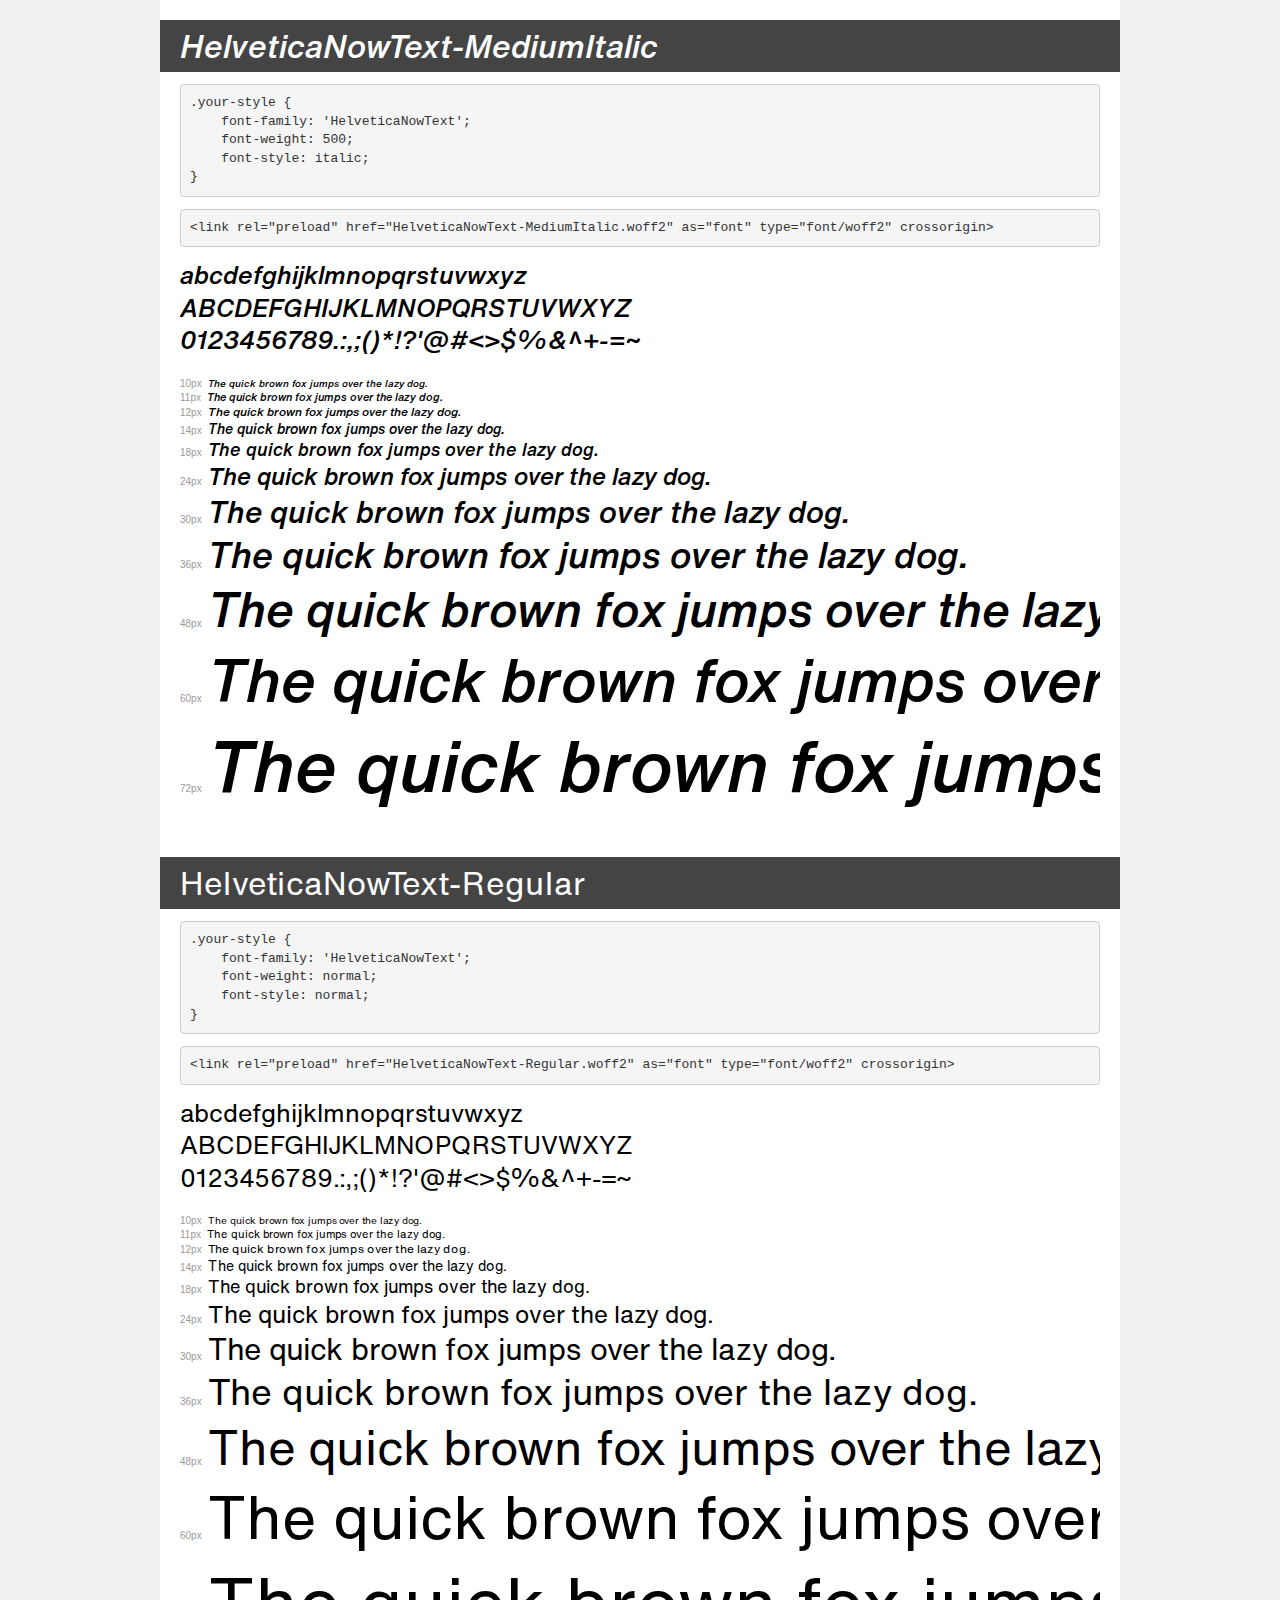
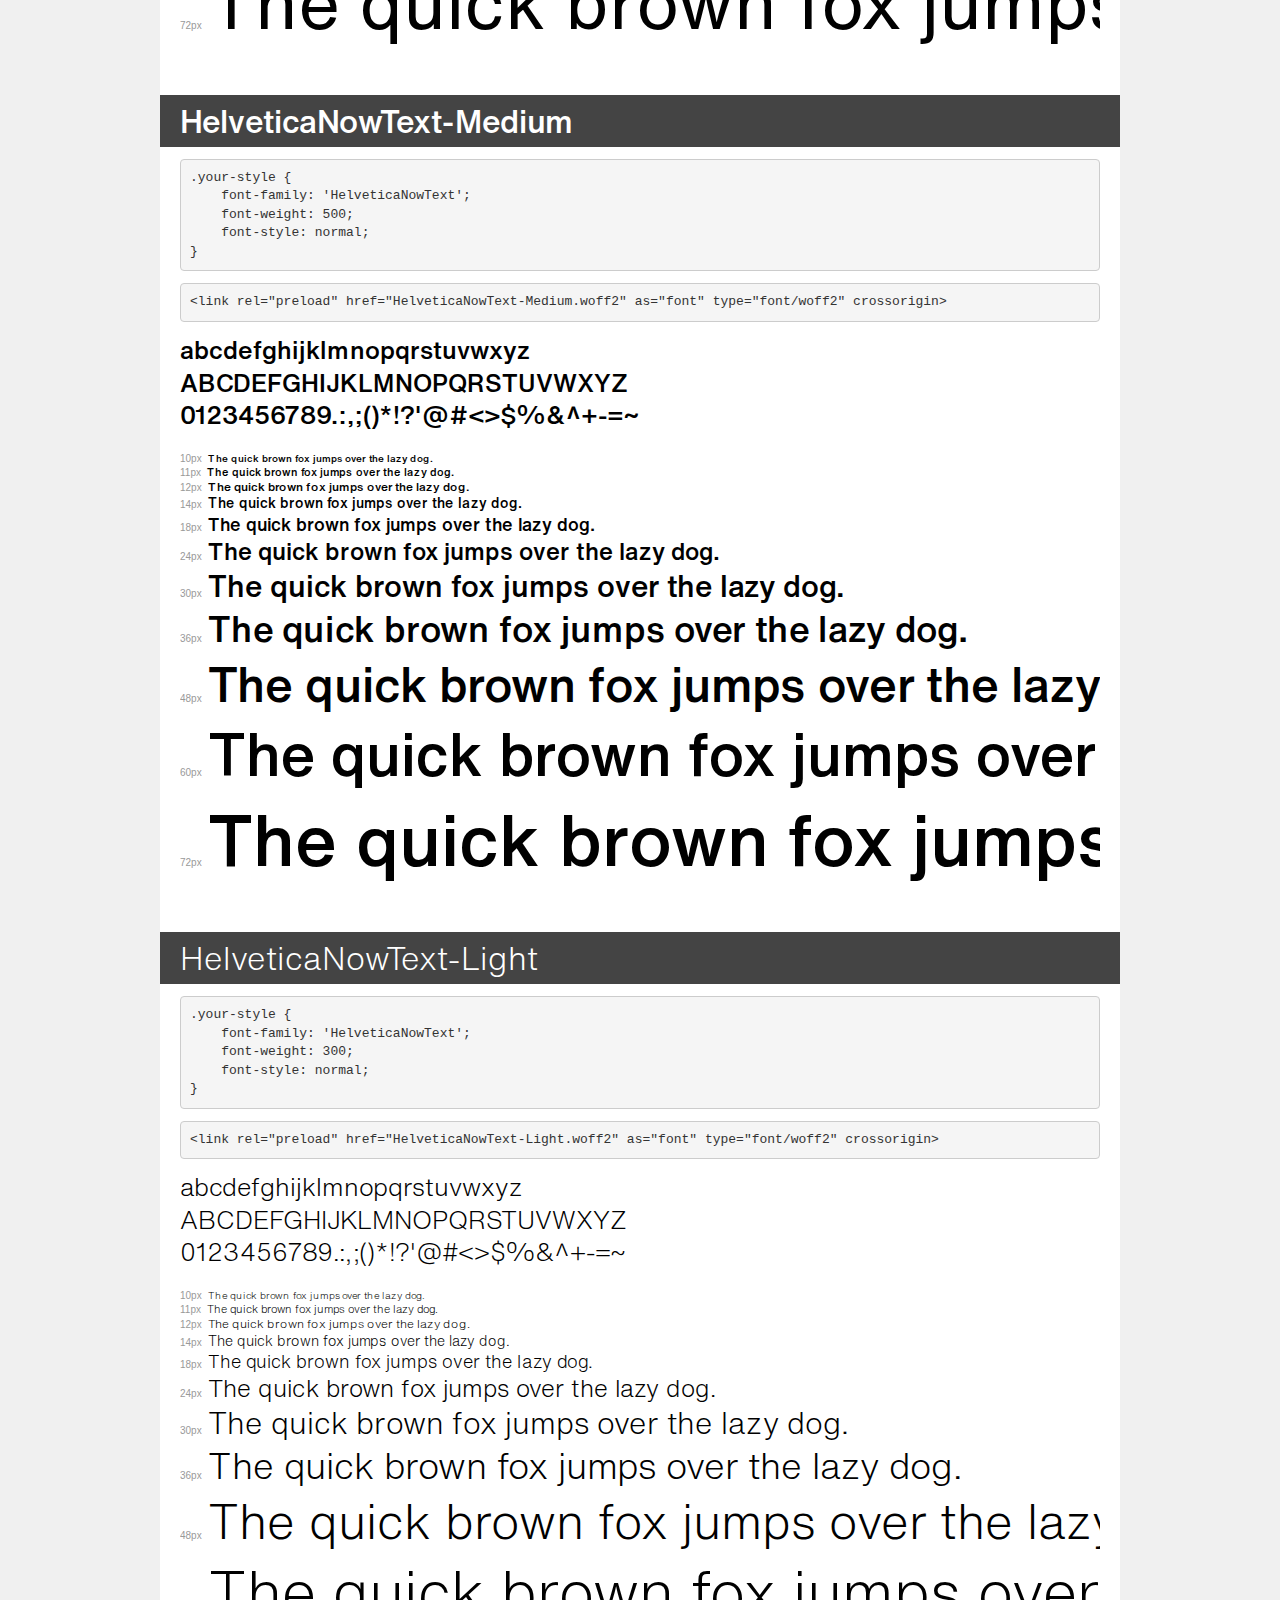
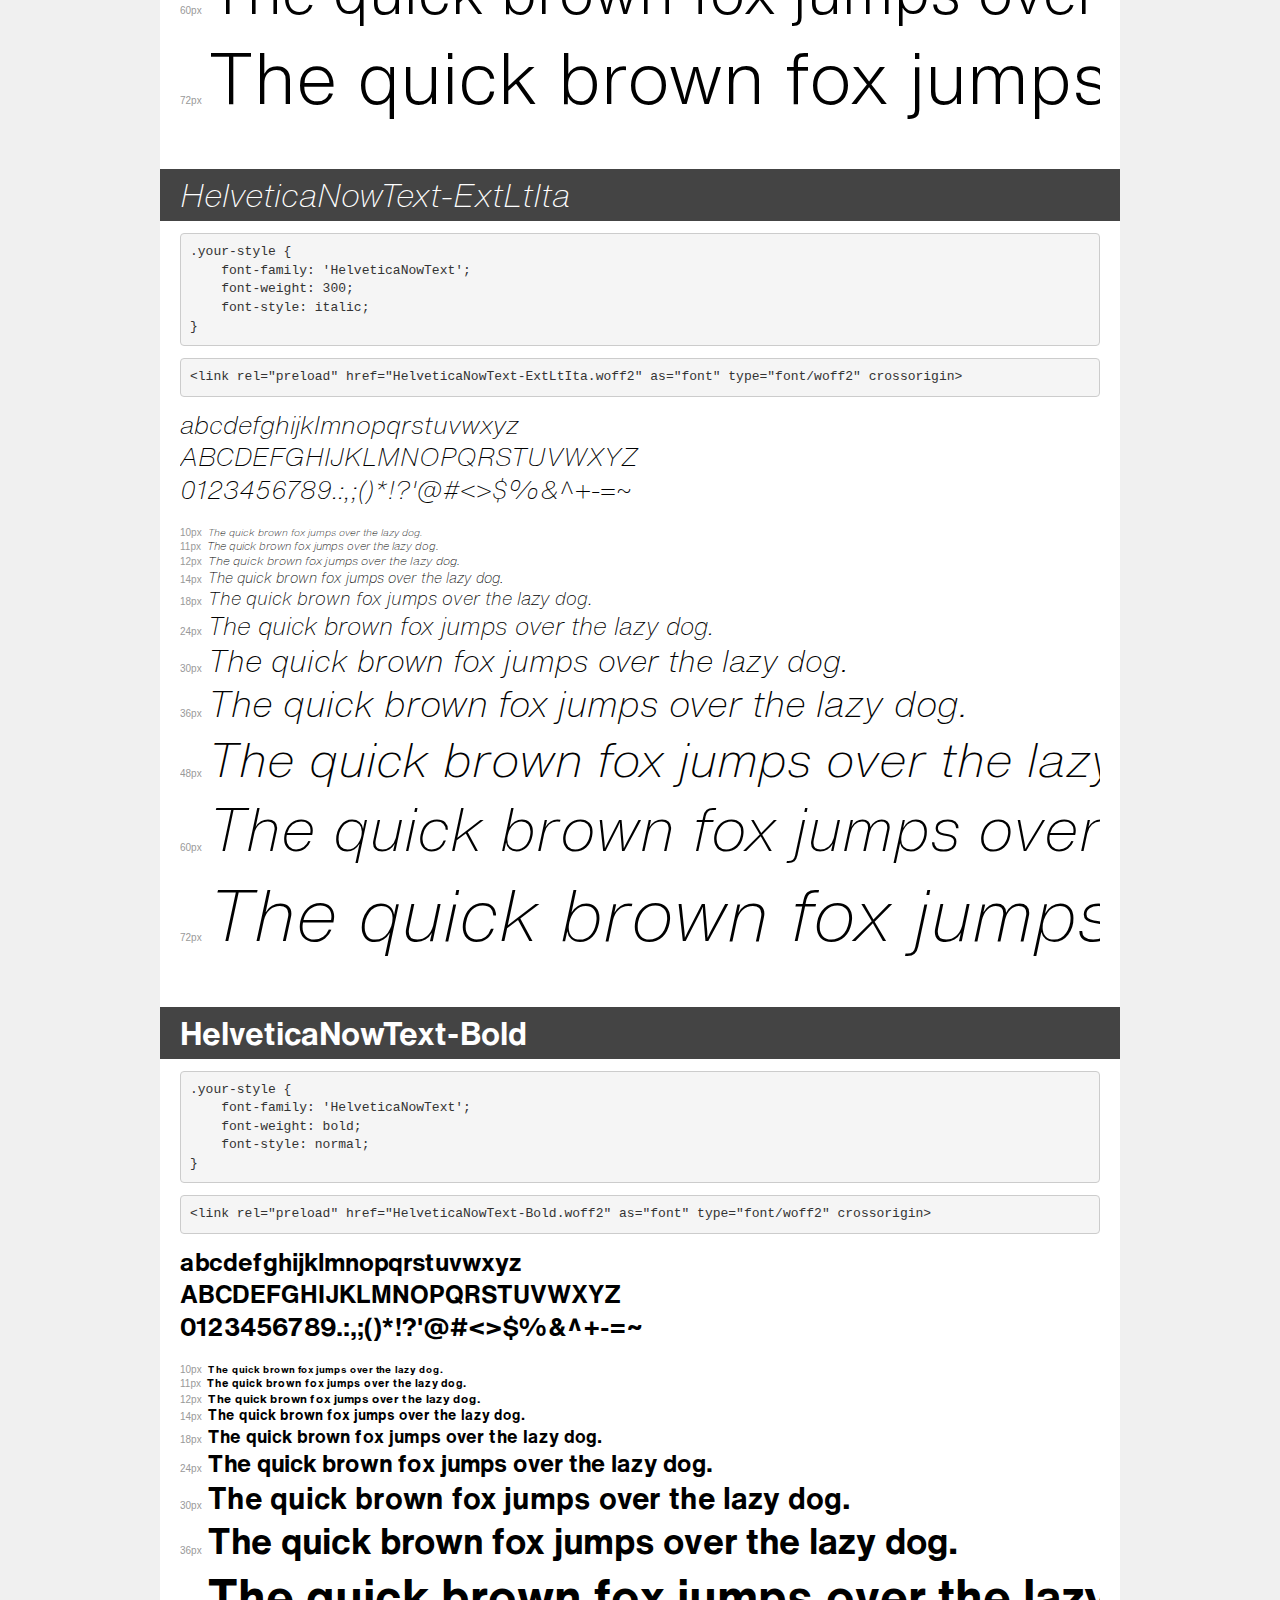
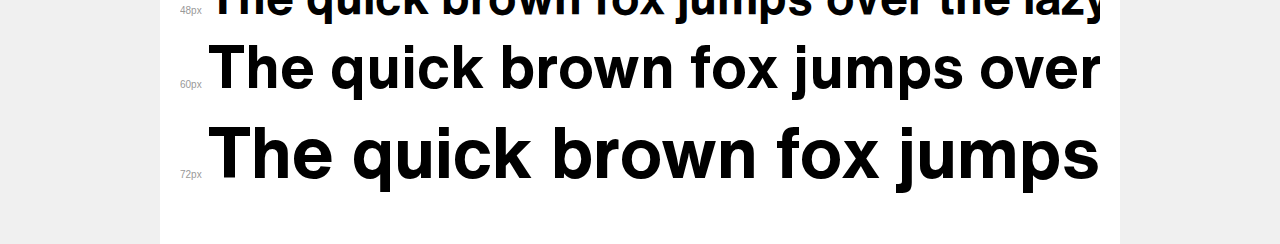
<file: assets/helveticanow/demo.html>
<!DOCTYPE html>
<html lang="en">
<head>
    <meta charset="utf-8">
    <meta http-equiv="X-UA-Compatible" content="IE=edge">
    <meta name="viewport" content="width=device-width, initial-scale=1">
    <meta name="robots" content="noindex, noarchive">
    <meta name="format-detection" content="telephone=no">
    <title>Transfonter demo</title>
    <link href="stylesheet.css" rel="stylesheet">
    <style>
        /*
        http://meyerweb.com/eric/tools/css/reset/
        v2.0 | 20110126
        License: none (public domain)
        */
        html, body, div, span, applet, object, iframe,
        h1, h2, h3, h4, h5, h6, p, blockquote, pre,
        a, abbr, acronym, address, big, cite, code,
        del, dfn, em, img, ins, kbd, q, s, samp,
        small, strike, strong, sub, sup, tt, var,
        b, u, i, center,
        dl, dt, dd, ol, ul, li,
        fieldset, form, label, legend,
        table, caption, tbody, tfoot, thead, tr, th, td,
        article, aside, canvas, details, embed,
        figure, figcaption, footer, header, hgroup,
        menu, nav, output, ruby, section, summary,
        time, mark, audio, video {
            margin: 0;
            padding: 0;
            border: 0;
            font-size: 100%;
            font: inherit;
            vertical-align: baseline;
        }
        /* HTML5 display-role reset for older browsers */
        article, aside, details, figcaption, figure,
        footer, header, hgroup, menu, nav, section {
            display: block;
        }
        body {
            line-height: 1;
        }
        ol, ul {
            list-style: none;
        }
        blockquote, q {
            quotes: none;
        }
        blockquote:before, blockquote:after,
        q:before, q:after {
            content: '';
            content: none;
        }
        table {
            border-collapse: collapse;
            border-spacing: 0;
        }
        /* demo styles */
        body {
            background: #f0f0f0;
            color: #000;
        }
        .page {
            background: #fff;
            width: 920px;
            margin: 0 auto;
            padding: 20px 20px 0 20px;
            overflow: hidden;
        }
        .font-container {
            overflow-x: auto;
            overflow-y: hidden;
            margin-bottom: 40px;
            line-height: 1.3;
            white-space: nowrap;
            padding-bottom: 5px;
        }
        h1 {
            position: relative;
            background: #444;
            font-size: 32px;
            color: #fff;
            padding: 10px 20px;
            margin: 0 -20px 12px -20px;
        }
        .letters {
            font-size: 25px;
            margin-bottom: 20px;
        }
        .s10:before {
            content: '10px';
        }
        .s11:before {
            content: '11px';
        }
        .s12:before {
            content: '12px';
        }
        .s14:before {
            content: '14px';
        }
        .s18:before {
            content: '18px';
        }
        .s24:before {
            content: '24px';
        }
        .s30:before {
            content: '30px';
        }
        .s36:before {
            content: '36px';
        }
        .s48:before {
            content: '48px';
        }
        .s60:before {
            content: '60px';
        }
        .s72:before {
            content: '72px';
        }
        .s10:before, .s11:before, .s12:before, .s14:before,
        .s18:before, .s24:before, .s30:before, .s36:before,
        .s48:before, .s60:before, .s72:before {
            font-family: Arial, sans-serif;
            font-size: 10px;
            font-weight: normal;
            font-style: normal;
            color: #999;
            padding-right: 6px;
        }
        pre {
            display: block;
            padding: 9px;
            margin: 0 0 12px;
            font-family: Monaco, Menlo, Consolas, "Courier New", monospace;
            font-size: 13px;
            line-height: 1.428571429;
            color: #333;
            font-weight: normal;
            font-style: normal;
            background-color: #f5f5f5;
            border: 1px solid #ccc;
            overflow-x: auto;
            border-radius: 4px;
        }
        /* responsive */
        @media (max-width: 959px) {
            .page {
                width: auto;
                margin: 0;
            }
        }
    </style>
</head>
<body>
<div class="page">
    <div class="demo">
        <h1 style="font-family: 'HelveticaNowText'; font-weight: 500; font-style: italic;">HelveticaNowText-MediumItalic</h1>
        <pre title="Usage">.your-style {
    font-family: 'HelveticaNowText';
    font-weight: 500;
    font-style: italic;
}</pre>
        <pre title="Preload (optional)">
&lt;link rel=&quot;preload&quot; href=&quot;HelveticaNowText-MediumItalic.woff2&quot; as=&quot;font&quot; type=&quot;font/woff2&quot; crossorigin&gt;</pre>
        <div class="font-container" style="font-family: 'HelveticaNowText'; font-weight: 500; font-style: italic;">
            <p class="letters">
                abcdefghijklmnopqrstuvwxyz<br>
ABCDEFGHIJKLMNOPQRSTUVWXYZ<br>
                0123456789.:,;()*!?'@#&lt;&gt;$%&^+-=~
            </p>
            <p class="s10" style="font-size: 10px;">The quick brown fox jumps over the lazy dog.</p>
            <p class="s11" style="font-size: 11px;">The quick brown fox jumps over the lazy dog.</p>
            <p class="s12" style="font-size: 12px;">The quick brown fox jumps over the lazy dog.</p>
            <p class="s14" style="font-size: 14px;">The quick brown fox jumps over the lazy dog.</p>
            <p class="s18" style="font-size: 18px;">The quick brown fox jumps over the lazy dog.</p>
            <p class="s24" style="font-size: 24px;">The quick brown fox jumps over the lazy dog.</p>
            <p class="s30" style="font-size: 30px;">The quick brown fox jumps over the lazy dog.</p>
            <p class="s36" style="font-size: 36px;">The quick brown fox jumps over the lazy dog.</p>
            <p class="s48" style="font-size: 48px;">The quick brown fox jumps over the lazy dog.</p>
            <p class="s60" style="font-size: 60px;">The quick brown fox jumps over the lazy dog.</p>
            <p class="s72" style="font-size: 72px;">The quick brown fox jumps over the lazy dog.</p>
        </div>
    </div>

    <div class="demo">
        <h1 style="font-family: 'HelveticaNowText'; font-weight: normal; font-style: normal;">HelveticaNowText-Regular</h1>
        <pre title="Usage">.your-style {
    font-family: 'HelveticaNowText';
    font-weight: normal;
    font-style: normal;
}</pre>
        <pre title="Preload (optional)">
&lt;link rel=&quot;preload&quot; href=&quot;HelveticaNowText-Regular.woff2&quot; as=&quot;font&quot; type=&quot;font/woff2&quot; crossorigin&gt;</pre>
        <div class="font-container" style="font-family: 'HelveticaNowText'; font-weight: normal; font-style: normal;">
            <p class="letters">
                abcdefghijklmnopqrstuvwxyz<br>
ABCDEFGHIJKLMNOPQRSTUVWXYZ<br>
                0123456789.:,;()*!?'@#&lt;&gt;$%&^+-=~
            </p>
            <p class="s10" style="font-size: 10px;">The quick brown fox jumps over the lazy dog.</p>
            <p class="s11" style="font-size: 11px;">The quick brown fox jumps over the lazy dog.</p>
            <p class="s12" style="font-size: 12px;">The quick brown fox jumps over the lazy dog.</p>
            <p class="s14" style="font-size: 14px;">The quick brown fox jumps over the lazy dog.</p>
            <p class="s18" style="font-size: 18px;">The quick brown fox jumps over the lazy dog.</p>
            <p class="s24" style="font-size: 24px;">The quick brown fox jumps over the lazy dog.</p>
            <p class="s30" style="font-size: 30px;">The quick brown fox jumps over the lazy dog.</p>
            <p class="s36" style="font-size: 36px;">The quick brown fox jumps over the lazy dog.</p>
            <p class="s48" style="font-size: 48px;">The quick brown fox jumps over the lazy dog.</p>
            <p class="s60" style="font-size: 60px;">The quick brown fox jumps over the lazy dog.</p>
            <p class="s72" style="font-size: 72px;">The quick brown fox jumps over the lazy dog.</p>
        </div>
    </div>

    <div class="demo">
        <h1 style="font-family: 'HelveticaNowText'; font-weight: 500; font-style: normal;">HelveticaNowText-Medium</h1>
        <pre title="Usage">.your-style {
    font-family: 'HelveticaNowText';
    font-weight: 500;
    font-style: normal;
}</pre>
        <pre title="Preload (optional)">
&lt;link rel=&quot;preload&quot; href=&quot;HelveticaNowText-Medium.woff2&quot; as=&quot;font&quot; type=&quot;font/woff2&quot; crossorigin&gt;</pre>
        <div class="font-container" style="font-family: 'HelveticaNowText'; font-weight: 500; font-style: normal;">
            <p class="letters">
                abcdefghijklmnopqrstuvwxyz<br>
ABCDEFGHIJKLMNOPQRSTUVWXYZ<br>
                0123456789.:,;()*!?'@#&lt;&gt;$%&^+-=~
            </p>
            <p class="s10" style="font-size: 10px;">The quick brown fox jumps over the lazy dog.</p>
            <p class="s11" style="font-size: 11px;">The quick brown fox jumps over the lazy dog.</p>
            <p class="s12" style="font-size: 12px;">The quick brown fox jumps over the lazy dog.</p>
            <p class="s14" style="font-size: 14px;">The quick brown fox jumps over the lazy dog.</p>
            <p class="s18" style="font-size: 18px;">The quick brown fox jumps over the lazy dog.</p>
            <p class="s24" style="font-size: 24px;">The quick brown fox jumps over the lazy dog.</p>
            <p class="s30" style="font-size: 30px;">The quick brown fox jumps over the lazy dog.</p>
            <p class="s36" style="font-size: 36px;">The quick brown fox jumps over the lazy dog.</p>
            <p class="s48" style="font-size: 48px;">The quick brown fox jumps over the lazy dog.</p>
            <p class="s60" style="font-size: 60px;">The quick brown fox jumps over the lazy dog.</p>
            <p class="s72" style="font-size: 72px;">The quick brown fox jumps over the lazy dog.</p>
        </div>
    </div>

    <div class="demo">
        <h1 style="font-family: 'HelveticaNowText'; font-weight: 300; font-style: normal;">HelveticaNowText-Light</h1>
        <pre title="Usage">.your-style {
    font-family: 'HelveticaNowText';
    font-weight: 300;
    font-style: normal;
}</pre>
        <pre title="Preload (optional)">
&lt;link rel=&quot;preload&quot; href=&quot;HelveticaNowText-Light.woff2&quot; as=&quot;font&quot; type=&quot;font/woff2&quot; crossorigin&gt;</pre>
        <div class="font-container" style="font-family: 'HelveticaNowText'; font-weight: 300; font-style: normal;">
            <p class="letters">
                abcdefghijklmnopqrstuvwxyz<br>
ABCDEFGHIJKLMNOPQRSTUVWXYZ<br>
                0123456789.:,;()*!?'@#&lt;&gt;$%&^+-=~
            </p>
            <p class="s10" style="font-size: 10px;">The quick brown fox jumps over the lazy dog.</p>
            <p class="s11" style="font-size: 11px;">The quick brown fox jumps over the lazy dog.</p>
            <p class="s12" style="font-size: 12px;">The quick brown fox jumps over the lazy dog.</p>
            <p class="s14" style="font-size: 14px;">The quick brown fox jumps over the lazy dog.</p>
            <p class="s18" style="font-size: 18px;">The quick brown fox jumps over the lazy dog.</p>
            <p class="s24" style="font-size: 24px;">The quick brown fox jumps over the lazy dog.</p>
            <p class="s30" style="font-size: 30px;">The quick brown fox jumps over the lazy dog.</p>
            <p class="s36" style="font-size: 36px;">The quick brown fox jumps over the lazy dog.</p>
            <p class="s48" style="font-size: 48px;">The quick brown fox jumps over the lazy dog.</p>
            <p class="s60" style="font-size: 60px;">The quick brown fox jumps over the lazy dog.</p>
            <p class="s72" style="font-size: 72px;">The quick brown fox jumps over the lazy dog.</p>
        </div>
    </div>

    <div class="demo">
        <h1 style="font-family: 'HelveticaNowText'; font-weight: 300; font-style: italic;">HelveticaNowText-ExtLtIta</h1>
        <pre title="Usage">.your-style {
    font-family: 'HelveticaNowText';
    font-weight: 300;
    font-style: italic;
}</pre>
        <pre title="Preload (optional)">
&lt;link rel=&quot;preload&quot; href=&quot;HelveticaNowText-ExtLtIta.woff2&quot; as=&quot;font&quot; type=&quot;font/woff2&quot; crossorigin&gt;</pre>
        <div class="font-container" style="font-family: 'HelveticaNowText'; font-weight: 300; font-style: italic;">
            <p class="letters">
                abcdefghijklmnopqrstuvwxyz<br>
ABCDEFGHIJKLMNOPQRSTUVWXYZ<br>
                0123456789.:,;()*!?'@#&lt;&gt;$%&^+-=~
            </p>
            <p class="s10" style="font-size: 10px;">The quick brown fox jumps over the lazy dog.</p>
            <p class="s11" style="font-size: 11px;">The quick brown fox jumps over the lazy dog.</p>
            <p class="s12" style="font-size: 12px;">The quick brown fox jumps over the lazy dog.</p>
            <p class="s14" style="font-size: 14px;">The quick brown fox jumps over the lazy dog.</p>
            <p class="s18" style="font-size: 18px;">The quick brown fox jumps over the lazy dog.</p>
            <p class="s24" style="font-size: 24px;">The quick brown fox jumps over the lazy dog.</p>
            <p class="s30" style="font-size: 30px;">The quick brown fox jumps over the lazy dog.</p>
            <p class="s36" style="font-size: 36px;">The quick brown fox jumps over the lazy dog.</p>
            <p class="s48" style="font-size: 48px;">The quick brown fox jumps over the lazy dog.</p>
            <p class="s60" style="font-size: 60px;">The quick brown fox jumps over the lazy dog.</p>
            <p class="s72" style="font-size: 72px;">The quick brown fox jumps over the lazy dog.</p>
        </div>
    </div>

    <div class="demo">
        <h1 style="font-family: 'HelveticaNowText'; font-weight: bold; font-style: normal;">HelveticaNowText-Bold</h1>
        <pre title="Usage">.your-style {
    font-family: 'HelveticaNowText';
    font-weight: bold;
    font-style: normal;
}</pre>
        <pre title="Preload (optional)">
&lt;link rel=&quot;preload&quot; href=&quot;HelveticaNowText-Bold.woff2&quot; as=&quot;font&quot; type=&quot;font/woff2&quot; crossorigin&gt;</pre>
        <div class="font-container" style="font-family: 'HelveticaNowText'; font-weight: bold; font-style: normal;">
            <p class="letters">
                abcdefghijklmnopqrstuvwxyz<br>
ABCDEFGHIJKLMNOPQRSTUVWXYZ<br>
                0123456789.:,;()*!?'@#&lt;&gt;$%&^+-=~
            </p>
            <p class="s10" style="font-size: 10px;">The quick brown fox jumps over the lazy dog.</p>
            <p class="s11" style="font-size: 11px;">The quick brown fox jumps over the lazy dog.</p>
            <p class="s12" style="font-size: 12px;">The quick brown fox jumps over the lazy dog.</p>
            <p class="s14" style="font-size: 14px;">The quick brown fox jumps over the lazy dog.</p>
            <p class="s18" style="font-size: 18px;">The quick brown fox jumps over the lazy dog.</p>
            <p class="s24" style="font-size: 24px;">The quick brown fox jumps over the lazy dog.</p>
            <p class="s30" style="font-size: 30px;">The quick brown fox jumps over the lazy dog.</p>
            <p class="s36" style="font-size: 36px;">The quick brown fox jumps over the lazy dog.</p>
            <p class="s48" style="font-size: 48px;">The quick brown fox jumps over the lazy dog.</p>
            <p class="s60" style="font-size: 60px;">The quick brown fox jumps over the lazy dog.</p>
            <p class="s72" style="font-size: 72px;">The quick brown fox jumps over the lazy dog.</p>
        </div>
    </div>

</div>
</body>
</html>
</file>
<file: assets/helveticanow/stylesheet.css>
@font-face {
    font-family: 'HelveticaNowText';
    src: url('HelveticaNowText-MediumItalic.woff2') format('woff2'),
        url('HelveticaNowText-MediumItalic.woff') format('woff');
    font-weight: 500;
    font-style: italic;
    font-display: swap;
}

@font-face {
    font-family: 'HelveticaNowText';
    src: url('HelveticaNowText-Regular.woff2') format('woff2'),
        url('HelveticaNowText-Regular.woff') format('woff');
    font-weight: normal;
    font-style: normal;
    font-display: swap;
}

@font-face {
    font-family: 'HelveticaNowText';
    src: url('HelveticaNowText-Medium.woff2') format('woff2'),
        url('HelveticaNowText-Medium.woff') format('woff');
    font-weight: 500;
    font-style: normal;
    font-display: swap;
}

@font-face {
    font-family: 'HelveticaNowText';
    src: url('HelveticaNowText-Light.woff2') format('woff2'),
        url('HelveticaNowText-Light.woff') format('woff');
    font-weight: 300;
    font-style: normal;
    font-display: swap;
}

@font-face {
    font-family: 'HelveticaNowText';
    src: url('HelveticaNowText-ExtLtIta.woff2') format('woff2'),
        url('HelveticaNowText-ExtLtIta.woff') format('woff');
    font-weight: 300;
    font-style: italic;
    font-display: swap;
}

@font-face {
    font-family: 'HelveticaNowText';
    src: url('HelveticaNowText-Bold.woff2') format('woff2'),
        url('HelveticaNowText-Bold.woff') format('woff');
    font-weight: bold;
    font-style: normal;
    font-display: swap;
}
</file>
